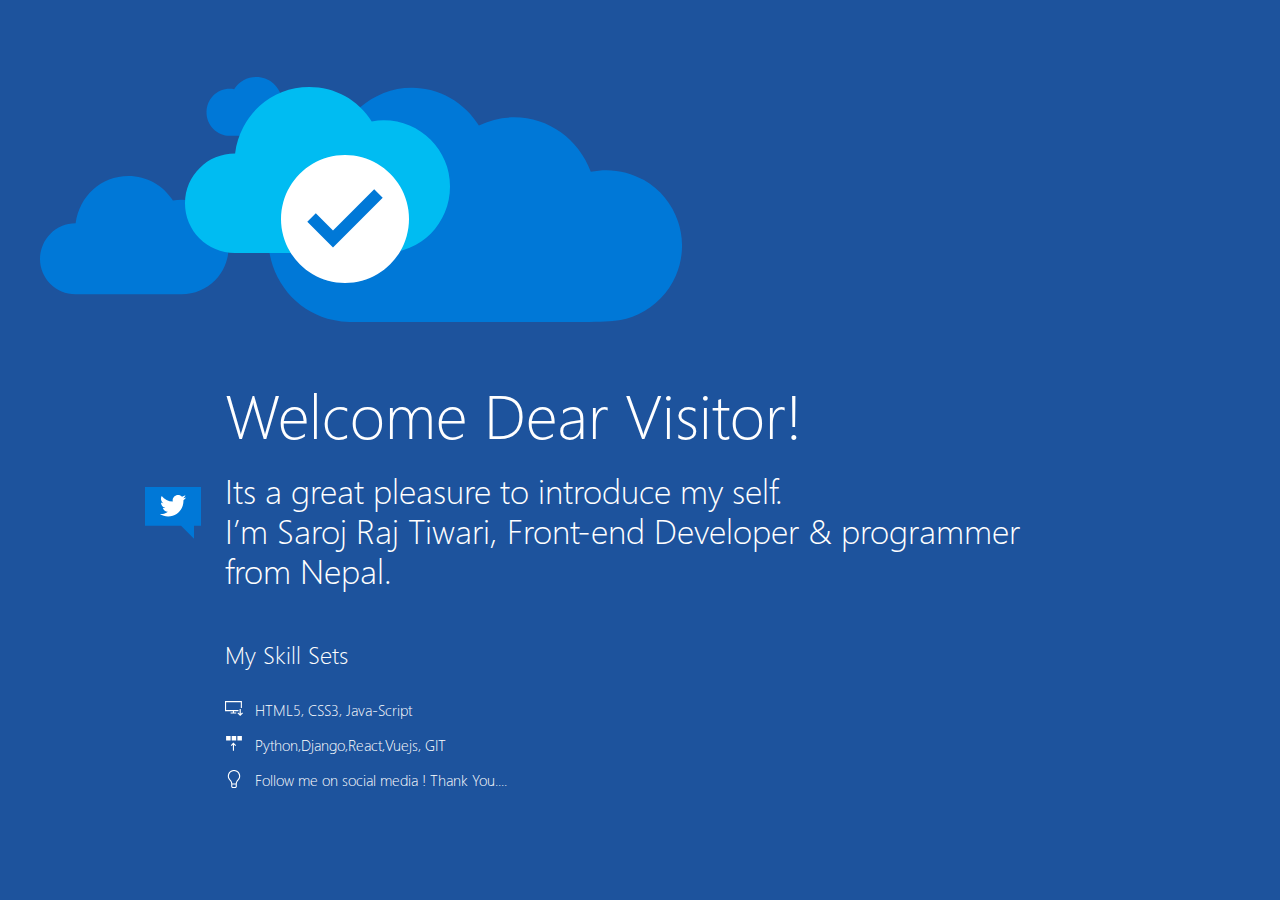
<file: index9.html>
<!Doctype html>
<html>

<head>
     <title>About Developer</title>
	 <link href="css/site.css" rel="stylesheet">
</head>

<body>
    <div class="main-container">
        <div class="cloud-image">
            <img src="img/successCloudNew.svg" />
        </div>
        <div class="content">
            <div class="tweet-container">
            <a target="_blank" href="https://twitter.com/SarojRajTiwari">
                <img src="img/tweetThis.svg" />
            </a>            
        </div>
            <div class="content-body">
                <div class="success-text">Welcome Dear Visitor!</div>
                <div class="description line-1"> Its a great pleasure to introduce my self.</div>
                <div class="description line-2"> I’m Saroj Raj Tiwari, Front-end Developer & programmer from Nepal.</div>
                <div class="next-steps-container">
                    <div class="next-steps-header">My Skill Sets</div>
                    <div class="next-steps-body">
                        <div class="step">
                            <div class="step-icon">
                                <img src="img/cloneWhite.svg">
                            </div>
                            <div class="step-text"><a target="_blank" href="https://html-css-js.com/">HTML5, CSS3, Java-Script</a></div>
                        </div>
                        <div class="step">
                            <div class="step-icon">
                                <img src="img/deployWhite.svg">
                            </div>
                            <div class="step-text"><a target="_blank" href="#">Python,Django,React,Vuejs, GIT</a></div>
                        </div>
                        
                         
                        <div class="step">
                            <div class="step-icon">
                                <img src="img/lightbulbWhite.svg">
                            </div>
                            <div class="step-text"><a href="https://www.facebook.com/saroj.tiwari07">Follow me on social media !
                            Thank You....</a></div>
                        </div>
                    </div>
                </div>
            </div>
        </div>
    </div>
</body>

</html>
</file>
<file: css/site.css>
html,
        body {
            height: 100%;
            width: 100%;
            padding: 0;
            margin: 0;
        }
        @font-face{
            font-family: "Segoe UI";
            src: url('../fonts/segoeuil.ttf');
        }
        .main-container {
            height: 100%;
            width: 100%;
            background-color: #1d539d;
            color: white;
            padding-top: 6%;
            box-sizing: border-box;
            overflow-y: auto;
            overflow-x: hidden;
            font-family: "Segoe UI";
        }

        .cloud-image {
            width: 1200px;
            height: 250px;
            padding-bottom: 50px;
            margin: auto;
        }

        .success-text {
            padding-bottom: 20px;
            font-size: 62px;
            line-height: 73px;
        }

        .description {
            font-size: 34px;
            line-height: 40px;
        }

        .next-steps-container {
            padding-top: 50px;
        }

        .next-steps-header {
            font-size: 24px;
            line-height: 28px;
            padding-bottom: 25px;
        }

        .next-steps-body {
            display: flex;
            flex-direction: column;
        }

        .step {
            display: flex;
            margin: 7px 0px;
            font-size: 15px;
            line-height: 21px;
        }

        .step-icon {
            height: 20px;
            width: 20px;
            margin-right: 10px;
        }
		
		.step-text a {
            color: white;
			text-decoration: none;
        }
		
		.step-text a:hover {
            color: white;
			text-decoration:underline;
        }

        .content {
            box-sizing: border-box;
            min-width: 700px;
            max-width: 830px;
            position: relative;
            margin: auto;
        }

        .tweet-container {
            min-width: 30px;
            min-height: 100px;
            margin: 0 20px;
            position: absolute;
            left: -100px;
            top: 110px;
        }
        .content-body{
            min-width: 400px;
        }

        @media (max-width: 1024px) {
            .main-container{
                padding-top: 1%;
            }
            .cloud-image {
                padding-bottom: 30px;
            }
            .next-steps-container {
                padding-top: 30px;
            }
            .next-steps-header {
                padding-bottom: 20px;
            }
            .success-text {
                font-size: 50px;
                line-height: 61px;
                padding-bottom: 10px;
            }
            .description {
                font-size: 26px;
                line-height: 30px;
            }

            .step {
                font-size: 12px;
                line-height: 18px;
            }
            .tweet-container {
                top: 80px;
            }
            .content{
                max-width: 630px;
                min-width: 630px;
            }
        }
</file>
